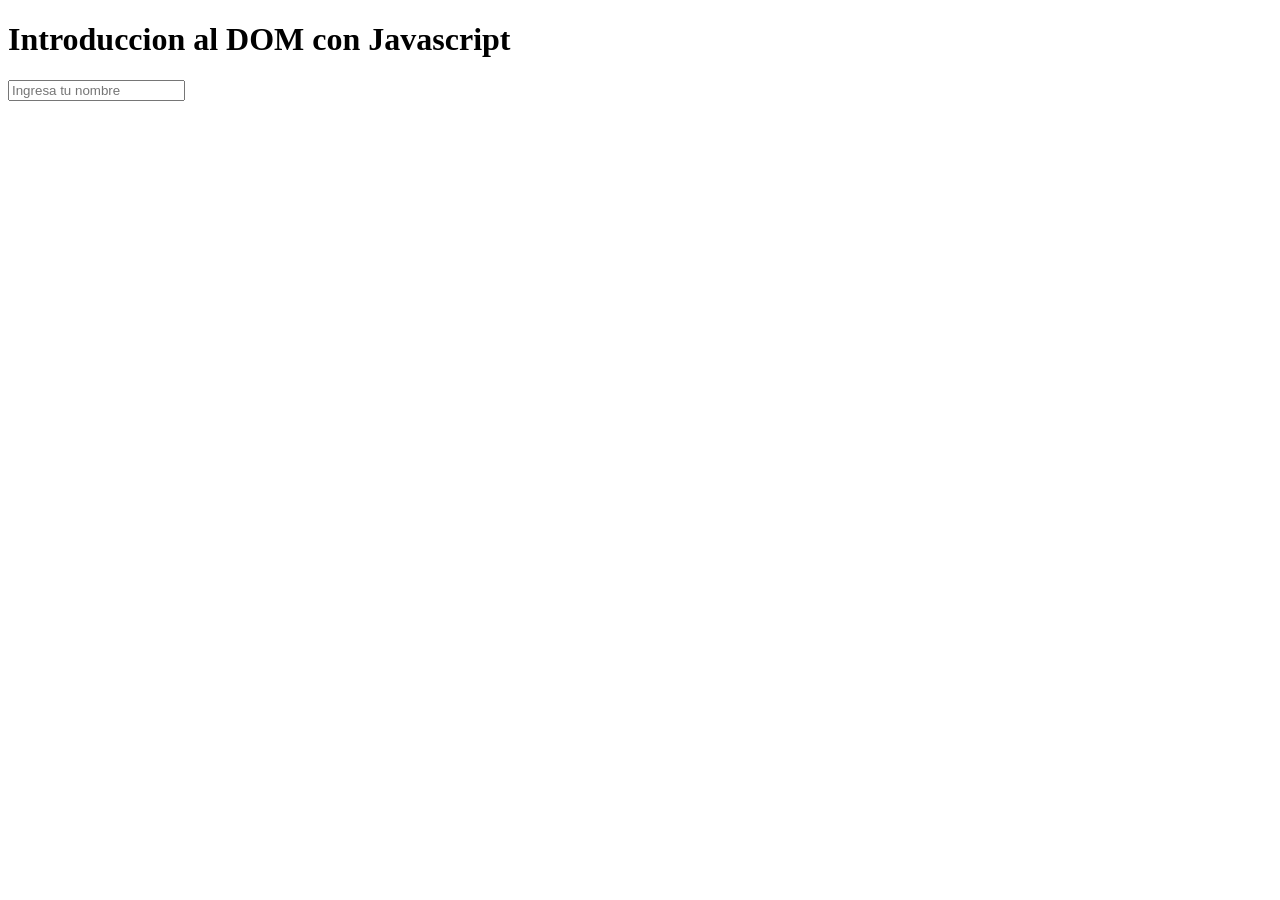
<file: javascript/Dom/index.html>
<!DOCTYPE html>
<html lang="en">
<head>
    <meta charset="UTF-8">
    <meta name="viewport" content="width=device-width, initial-scale=1.0">
    <title>Document</title>
</head>
<body>
    <h1 id="title">Introduccion al DOM con Javascript</h1>


    <form action="">
        <input type="text" placeholder="Ingresa tu nombre" class="entrada_titulo">
    </form>
</body>
<script src="main.js"></script>
</html>
</file>
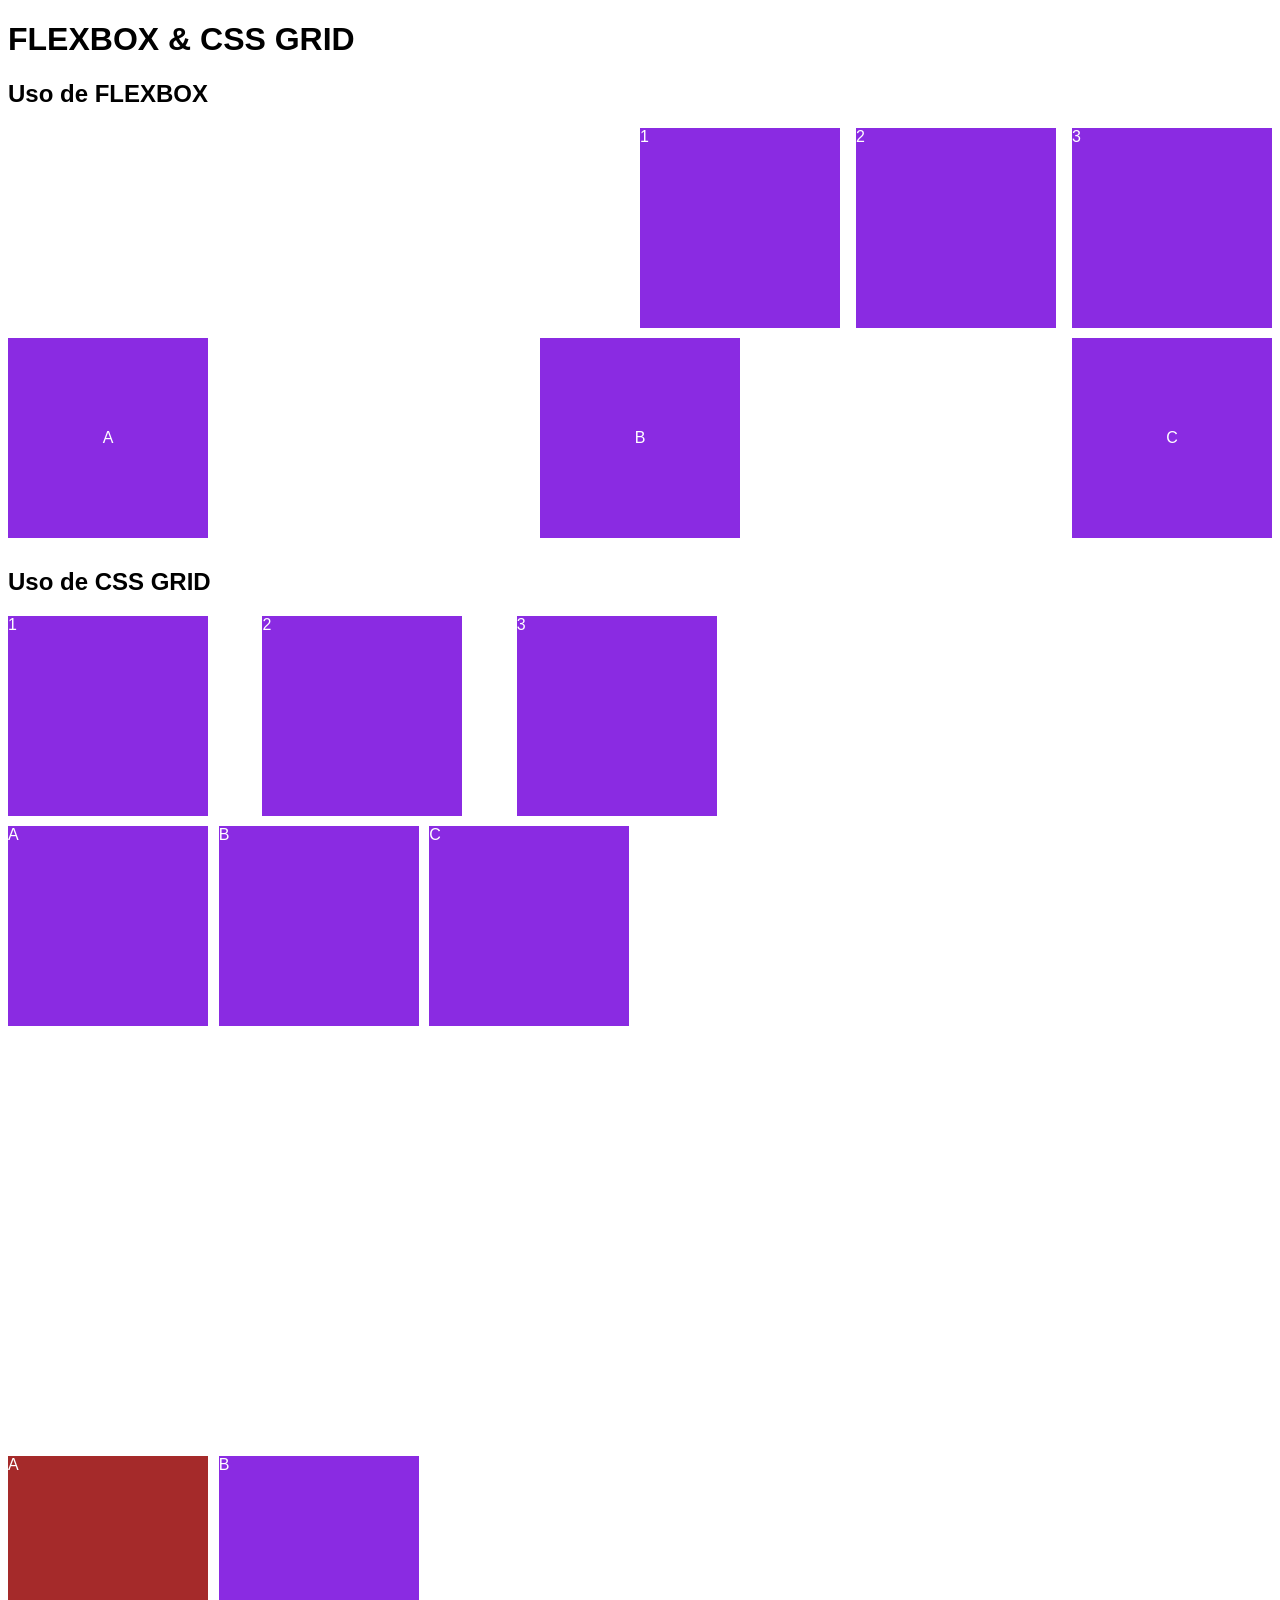
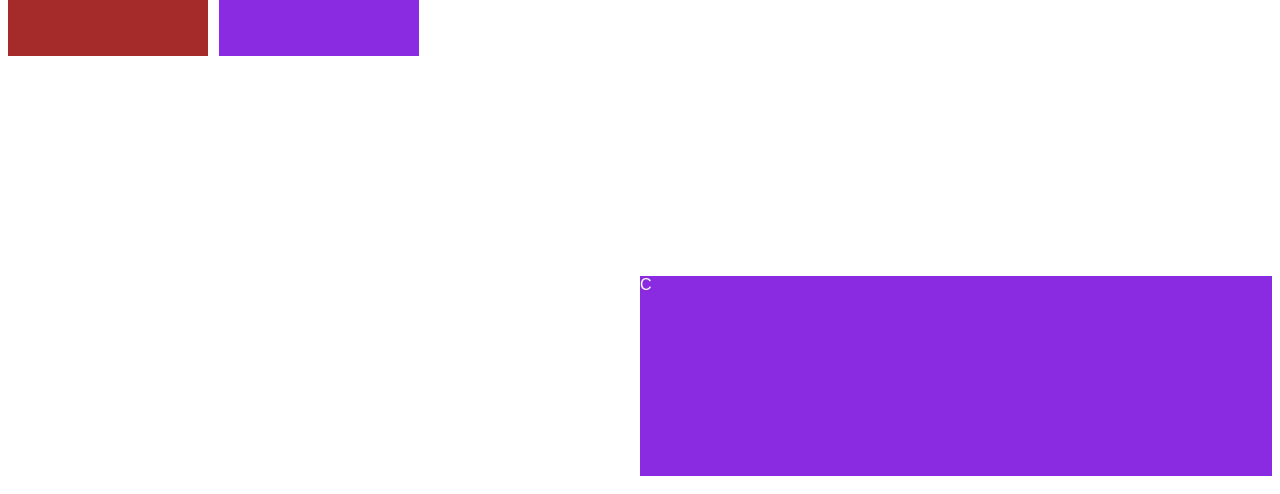
<file: html_css/landigpage_recipe/FLEXBOX_GRID/index.html>
<!DOCTYPE html>
<html lang="en">
<head>
    <meta charset="UTF-8">
    <meta name="viewport" content="width=device-width, initial-scale=1.0">
    <link rel="stylesheet" href="style.css">
    <title>flexbox + grid</title>
</head>
<body>
    <main>
        <h1>FLEXBOX & CSS GRID</h1>
        <section class="flex">
            <h2 class="title">Uso de FLEXBOX</h2>
            <section class="flexbox">
                <div class="box">1</div>
                <div class="box">2</div>
                <div class="box">3</div>
            </section>
 
            <section class="flex-container">
                <div class="box">A</div>
                <div class="box">B</div>
                <div class="box">C</div>
            </section>
        </section>
 
        <section class="grid">
            <h2 class="title">Uso de CSS GRID</h2>
            <section class="gridbox">
                <div class="box box1">1</div>
                <div class="box">2</div>
                <div class="box box3">3</div>
            </section>
 
            <section class="grid-container">
                <div class="box">A</div>
                <div class="box">B</div>
                <div class="box box-3">C</div>
            </section>
        </section>

       <section class="grid-container">
                <div class="box box_a">A</div>
                <div class="box box_b">B</div>
                <div class="box box_c">C</div>
            </section> 
    </main>
</body>
</html>
</file>
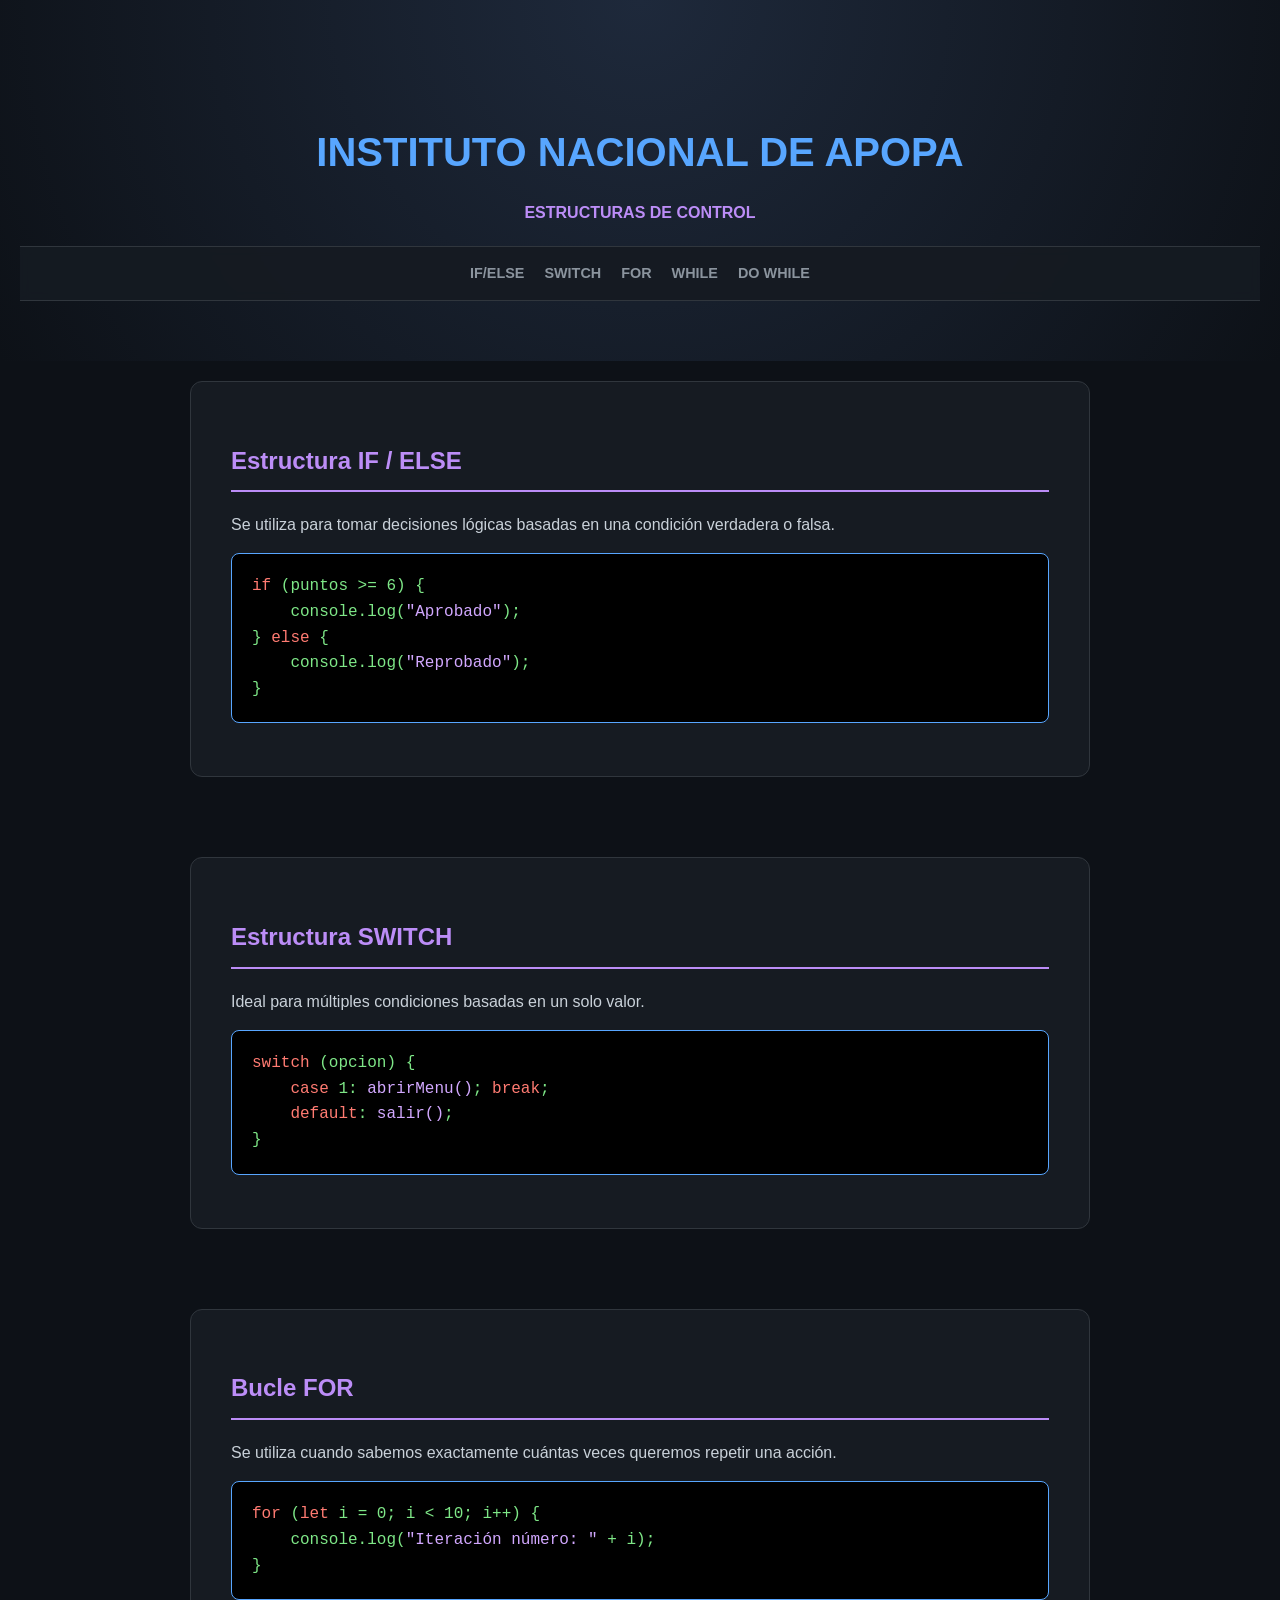
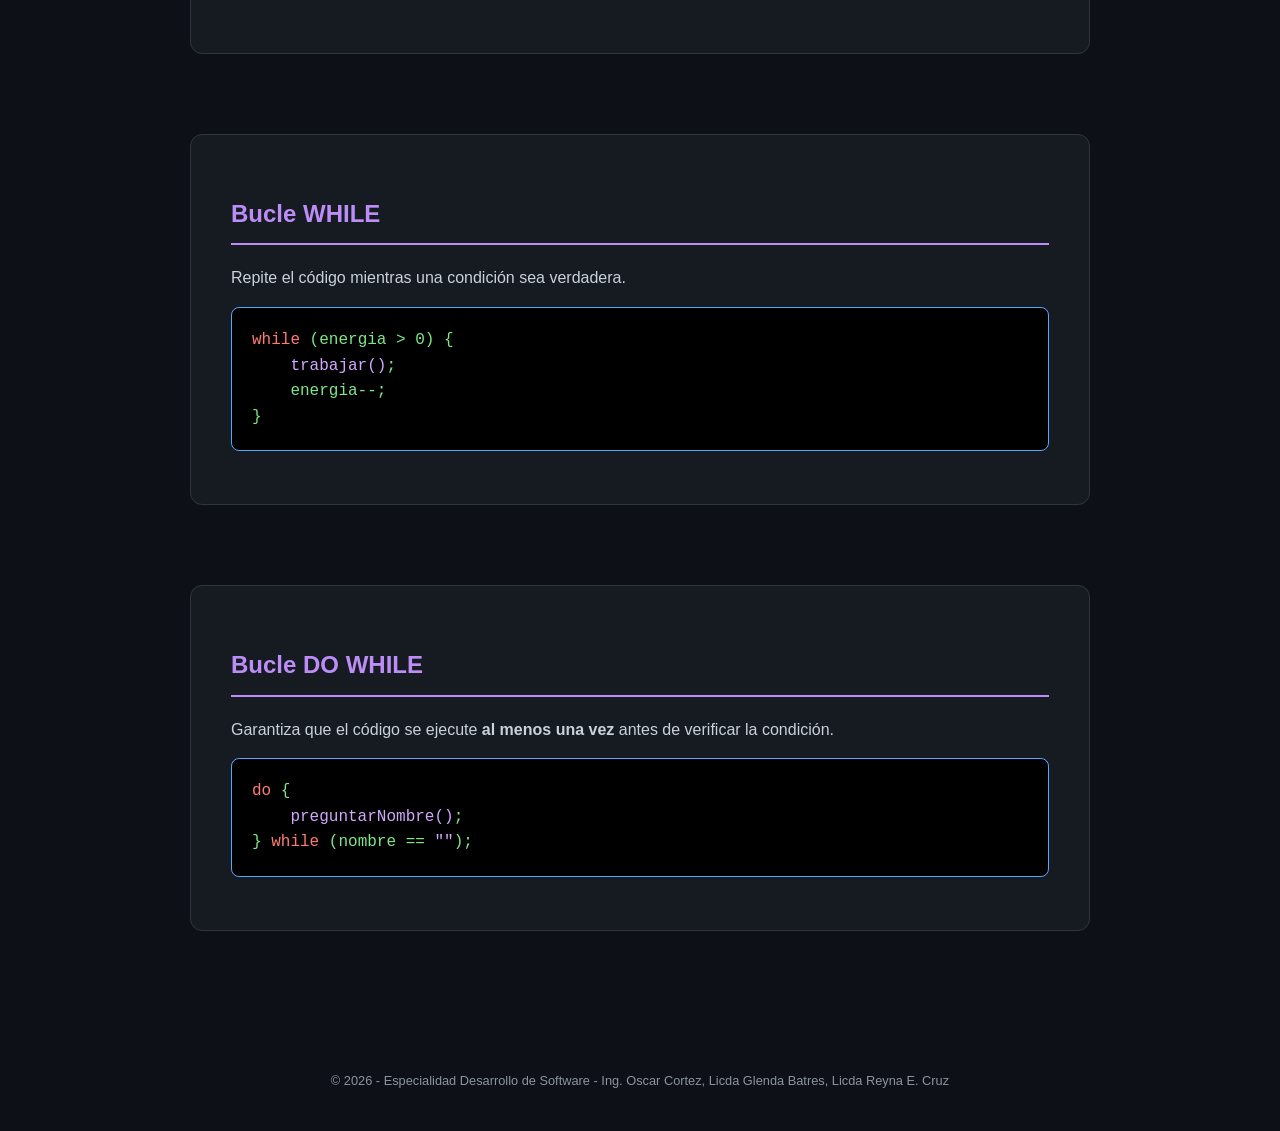
<file: tarea de pagina html.html>
<!DOCTYPE html>
<html lang="es">
<head>
    <meta charset="UTF-8">
    <meta name="viewport" content="width=device-width, initial-scale=1.0">
    <title>Estructuras de Control</title>
    <style>
        /* --- BLOQUE DE CÓDIGO CSS  --- */
        :root {
            --bg-color: #0d1117;
            --card-bg: #161b22;
            --accent-blue: #58a6ff;
            --accent-purple: #bc8df7;
            --text-main: #c9d1d9;
            --text-dim: #8b949e;
            --border: #30363d;
        }

        html {
            scroll-behavior: smooth; /* Desplazamiento suave entre vínculos */
        }

        body {
            font-family: 'Segoe UI', Tahoma, Geneva, Verdana, sans-serif;
            background-color: var(--bg-color);
            color: var(--text-main);
            margin: 0;
            line-height: 1.6;
        }

        /* --- MENÚ DE NAVEGACIÓN (TABLA DE CONTENIDO) --- */
        nav {
            /* Se cambia de 'fixed' a 'relative' para que se ubique después del título */
            position: relative; 
            top: 0;
            width: 100%;
            background: rgba(22, 27, 34, 0.95);
            border-bottom: 1px solid var(--border);
            border-top: 1px solid var(--border); /* Añadido para cerrar el recuadro */
            z-index: 1000;
            backdrop-filter: blur(5px);
            margin-top: 20px; /* Espacio respecto al título */
        }

        .nav-container {
            display: flex;
            justify-content: center;
            padding: 15px;
            gap: 20px;
            flex-wrap: wrap;
        }

        .nav-link {
            color: var(--text-dim);
            text-decoration: none;
            font-size: 0.9rem;
            font-weight: 600;
            text-transform: uppercase;
            transition: 0.3s;
        }

        .nav-link:hover {
            color: var(--accent-blue);
        }

        /* --- SECCIONES --- */
        header {
            padding: 120px 20px 60px;
            text-align: center;
            background: radial-gradient(circle at top, #1e293b, #0d1117);
        }

        h1 {
            font-size: 2.5rem;
            color: var(--accent-blue);
            margin: 0;
        }

        .container {
            max-width: 900px;
            margin: 0 auto;
            padding: 20px;
        }

        section {
            margin-bottom: 80px;
            padding: 40px;
            background: var(--card-bg);
            border-radius: 12px;
            border: 1px solid var(--border);
        }

        h2 {
            border-bottom: 2px solid var(--accent-purple);
            padding-bottom: 10px;
            color: var(--accent-purple);
        }

        /* Bloques de Código */
        pre {
            background: #000;
            padding: 20px;
            border-radius: 8px;
            overflow-x: auto;
            border: 1px solid var(--accent-blue);
        }

        code {
            color: #7ee787;
            font-family: 'Consolas', monospace;
        }

        .keyword { color: #ff7b72; }
        .function { color: #d2a8ff; }

        footer {
            text-align: center;
            padding: 40px;
            color: var(--text-dim);
            font-size: 0.8rem;
        }
    </style>
</head>
<body>

    <header>
        <h1>INSTITUTO NACIONAL DE APOPA</h1>
        <p style="color: var(--accent-purple); font-weight: bold;">ESTRUCTURAS DE CONTROL</p>
        
        <nav>
            <div class="nav-container">
                <a href="#if-else" class="nav-link">If/Else</a>
                <a href="#switch" class="nav-link">Switch</a>
                <a href="#for" class="nav-link">For</a>
                <a href="#while" class="nav-link">While</a>
                <a href="#do-while" class="nav-link">Do While</a>
            </div>
        </nav>
    </header>

    <div class="container">
        
        <section id="if-else">
            <h2>Estructura IF / ELSE</h2>
            <p>Se utiliza para tomar decisiones lógicas basadas en una condición verdadera o falsa.</p>
            <pre><code><span class="keyword">if</span> (puntos >= 6) {
    console.log(<span class="function">"Aprobado"</span>);
} <span class="keyword">else</span> {
    console.log(<span class="function">"Reprobado"</span>);
}</code></pre>
        </section>

        <section id="switch">
            <h2>Estructura SWITCH</h2>
            <p>Ideal para múltiples condiciones basadas en un solo valor.</p>
            <pre><code><span class="keyword">switch</span> (opcion) {
    <span class="keyword">case</span> 1: <span class="function">abrirMenu()</span>; <span class="keyword">break</span>;
    <span class="keyword">default</span>: <span class="function">salir()</span>;
}</code></pre>
        </section>

        <section id="for">
            <h2>Bucle FOR</h2>
            <p>Se utiliza cuando sabemos exactamente cuántas veces queremos repetir una acción.</p>
            <pre><code><span class="keyword">for</span> (<span class="keyword">let</span> i = 0; i < 10; i++) {
    console.log(<span class="function">"Iteración número: "</span> + i);
}</code></pre>
        </section>

        <section id="while">
            <h2>Bucle WHILE</h2>
            <p>Repite el código mientras una condición sea verdadera.</p>
            <pre><code><span class="keyword">while</span> (energia > 0) {
    <span class="function">trabajar()</span>;
    energia--;
}</code></pre>
        </section>

        <section id="do-while">
            <h2>Bucle DO WHILE</h2>
            <p>Garantiza que el código se ejecute <strong>al menos una vez</strong> antes de verificar la condición.</p>
            <pre><code><span class="keyword">do</span> {
    <span class="function">preguntarNombre()</span>;
} <span class="keyword">while</span> (nombre == <span class="function">""</span>);</code></pre>
        </section>

    </div>

    <footer>
        &copy; 2026 - Especialidad Desarrollo de Software - 
Ing. Oscar Cortez, Licda Glenda Batres, Licda Reyna E. Cruz
    </footer>

</body>
</html>
</file>
<file: html_css/landigpage_recipe/FLEXBOX_GRID/style.css>
.box{
    background-color: blueviolet;
    width: 200px;
    height: 200px;
    color: #fff;
    margin-bottom: 10px;
}
 
.flexbox{
    display: flex;
    flex-direction: row;
    justify-content: flex-end;
    gap: 1rem;
}
 
.flex-container{
    display: flex;
    justify-content: space-between;
}
 
.flex-container .box{
    display: flex;
    justify-content: center; /** pone los elementos al centro pero de manera horizontal */
    align-items: center; /** pone los elementos al centro pero de manera vertical */
}
 
/** USO DEL GRID */
.gridbox{
    display: grid;
    grid-template-columns: repeat(5, 1fr);
    grid-template-rows: auto;
    gap: .5rem;
}

.grid-container{
    display: grid;
    grid-template-columns: repeat(6, 1fr);
    grid-template-rows: repeat(3, 1fr);
}
 
.grid-container .box_c{
    grid-area: 3 / 4 / 4 / 7;
    /**
        primer elemento (3) equivale a la fila donde inicia
        segundo elemento (4) equivale a la columna donde inicia
        tercer elemento (4) equivale a la fila donde termina (SIEMPRE SE TOMAN UN NUMERO MAS, EN ESTE CASO ES 4, PORQUE TERMINA EN LA FILA 3)
        cuarto elemento (7) equivale a la columna donde termina (SIEMPRE SE TOMAN UN NUMERO MAS, EN ESTE CASO ES 7, PORQUE TERMINA EN LA COLUMNA 6)
    */
    width: 100%;
}

/.box{
    background-color: blueviolet;
    width: 200px;
    height: 200px;
    color: #fff;
    margin-bottom: 10px;
}
 
 
 
/** USO DEL GRID */
.gridbox{
    display: grid;
    grid-template-columns: repeat(5, 1fr);
    grid-template-rows: auto;
    gap: .5rem;
}
 
.grid-container{
    display: grid;
    grid-template-columns: repeat(6, 1fr);
    grid-template-rows: repeat(3, 1fr);
}
 
.grid-container .box_c{
    grid-area: 3 / 4 / 4 / 7;
    /**
        primer elemento (3) equivale a la fila donde inicia
        segundo elemento (4) equivale a la columna donde inicia
        tercer elemento (4) equivale a la fila donde termina (SIEMPRE SE TOMAN UN NUMERO MAS, EN ESTE CASO ES 4, PORQUE TERMINA EN LA FILA 3)
        cuarto elemento (7) equivale a la columna donde termina (SIEMPRE SE TOMAN UN NUMERO MAS, EN ESTE CASO ES 7, PORQUE TERMINA EN LA COLUMNA 6)
    */
    width: 100%;
}
 
/** Media Queries */
/**
    min-width: Hacemos referencia al ancho minimo a utilizar
    max-width: Hacemos referencia al ancho maximo de dispositivo
    min-height
    max-height
*/
@media (min-width: 576px){
    .box_a{
        background-color: brown;
    }
 
    body{
        font-family: Verdana, Geneva, Tahoma, sans-serif;
    }
}
 
@media (max-width: 768px){
    h1{
        color:chocolate;
        font-style: italic;
        &:hover{
            cursor: pointer;
        }
    }
}
 
/** utilizando el enfoque mobile-first */
/** solo valido en la media querie lo que necesito para las pantallas grande */
@media (min-width: 768px){
    .flexbox{
        display: flex;
        flex-direction: row;
        justify-content: flex-end;
        gap: 1rem;
    }
 
    .flex-container{
        display: flex;
        justify-content: space-between;
    }
 
    .flex-container .box{
        display: flex;
        justify-content: center; /** pone los elementos al centro pero de manera horizontal */
        align-items: center; /** pone los elementos al centro pero de manera vertical */
    }
}  
    
/*agregando un media query de 768px a 992px */
/**@media (min-width: 768px) and (max-width: 992px){ */
  
  @media (768px <= width <= 992px) 
  
  /** USO DEL GRID */
.gridbox{
    display: grid;
    grid-template-columns: repeat(5, 1fr);
    grid-template-rows: auto;
    gap: .5rem;
}
 
.grid-container{
    display: grid;
    grid-template-columns: repeat(6, 1fr);
    grid-template-rows: repeat(3, 1fr);
}
 
.grid-container .box_c{
    grid-area: 3 / 4 / 4 / 7;
    /**
        primer elemento (3) equivale a la fila donde inicia
        segundo elemento (4) equivale a la columna donde inicia
        tercer elemento (4) equivale a la fila donde termina (SIEMPRE SE TOMAN UN NUMERO MAS, EN ESTE CASO ES 4, PORQUE TERMINA EN LA FILA 3)
        cuarto elemento (7) equivale a la columna donde termina (SIEMPRE SE TOMAN UN NUMERO MAS, EN ESTE CASO ES 7, PORQUE TERMINA EN LA COLUMNA 6)
    */
    width: 100%; /* estilos específicos para pantallas mayores o iguales a 768px y menores o iguales a 992px */
}
</file>
